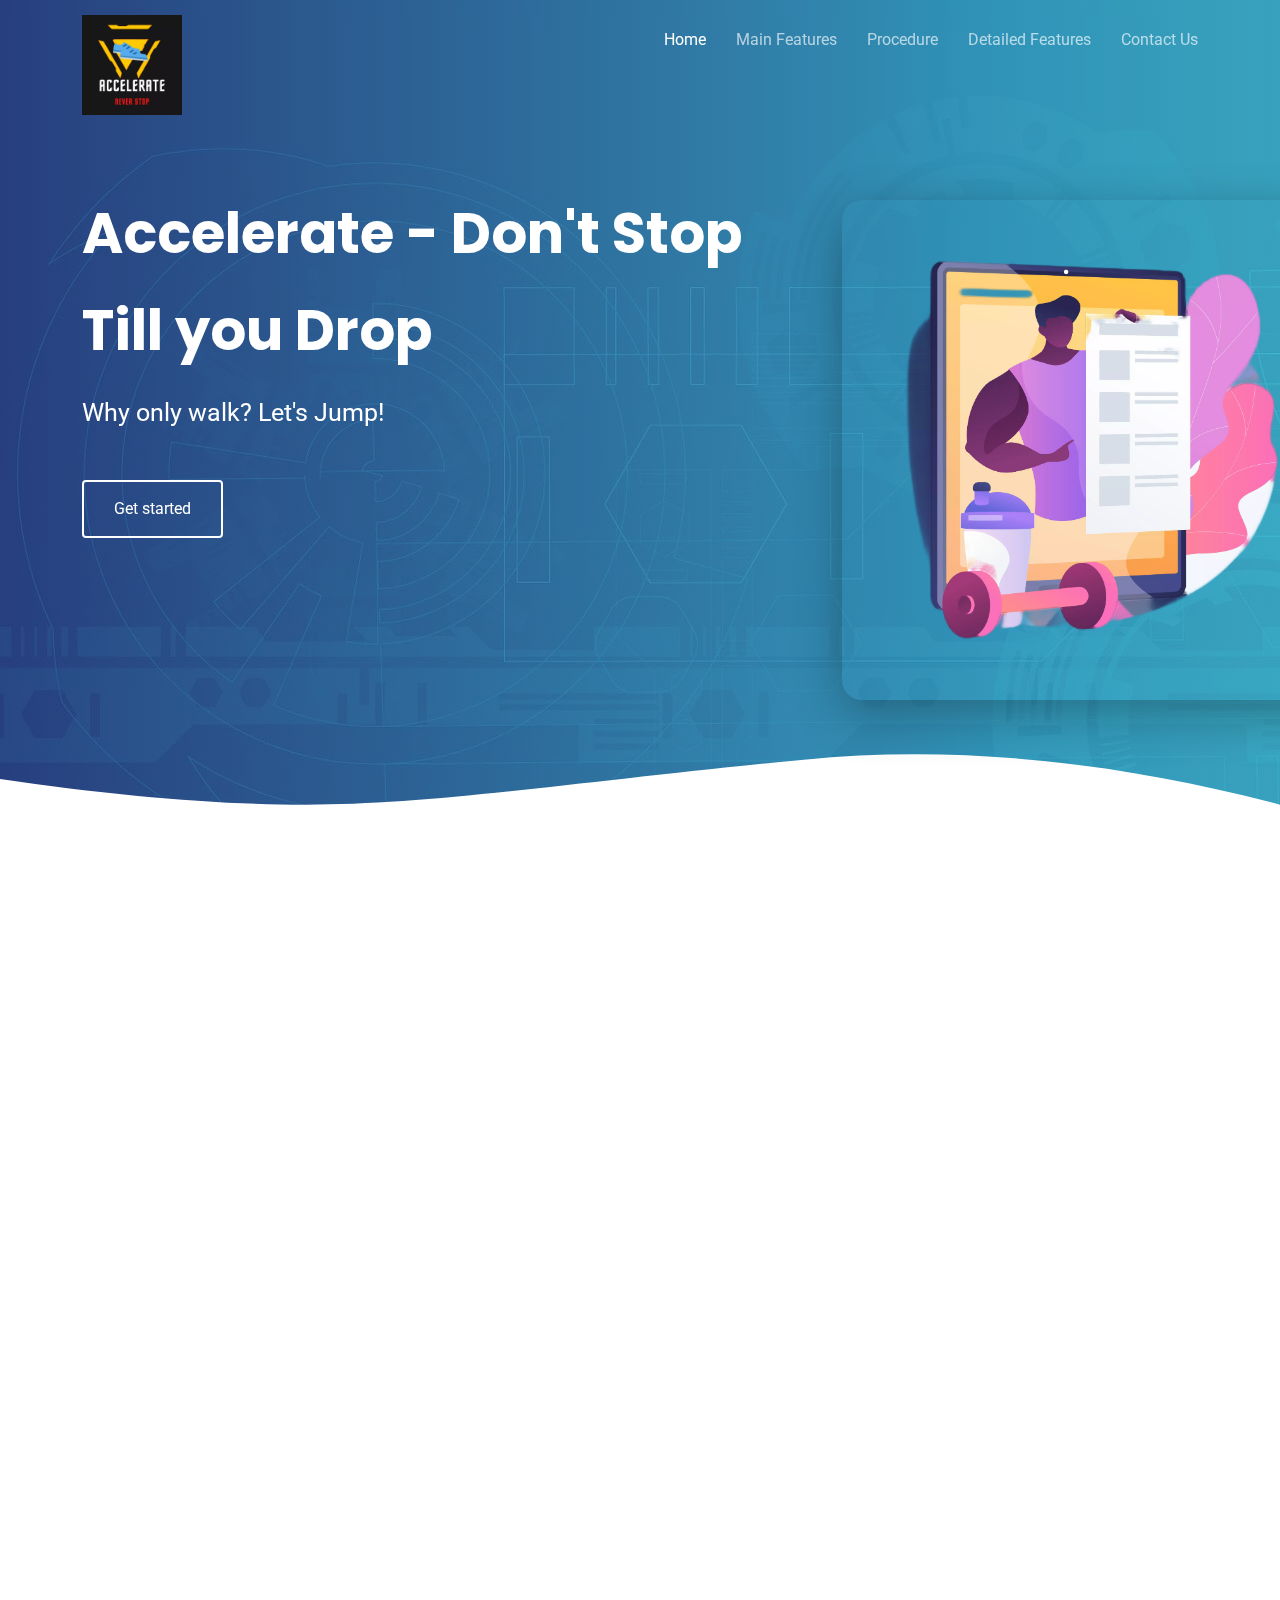
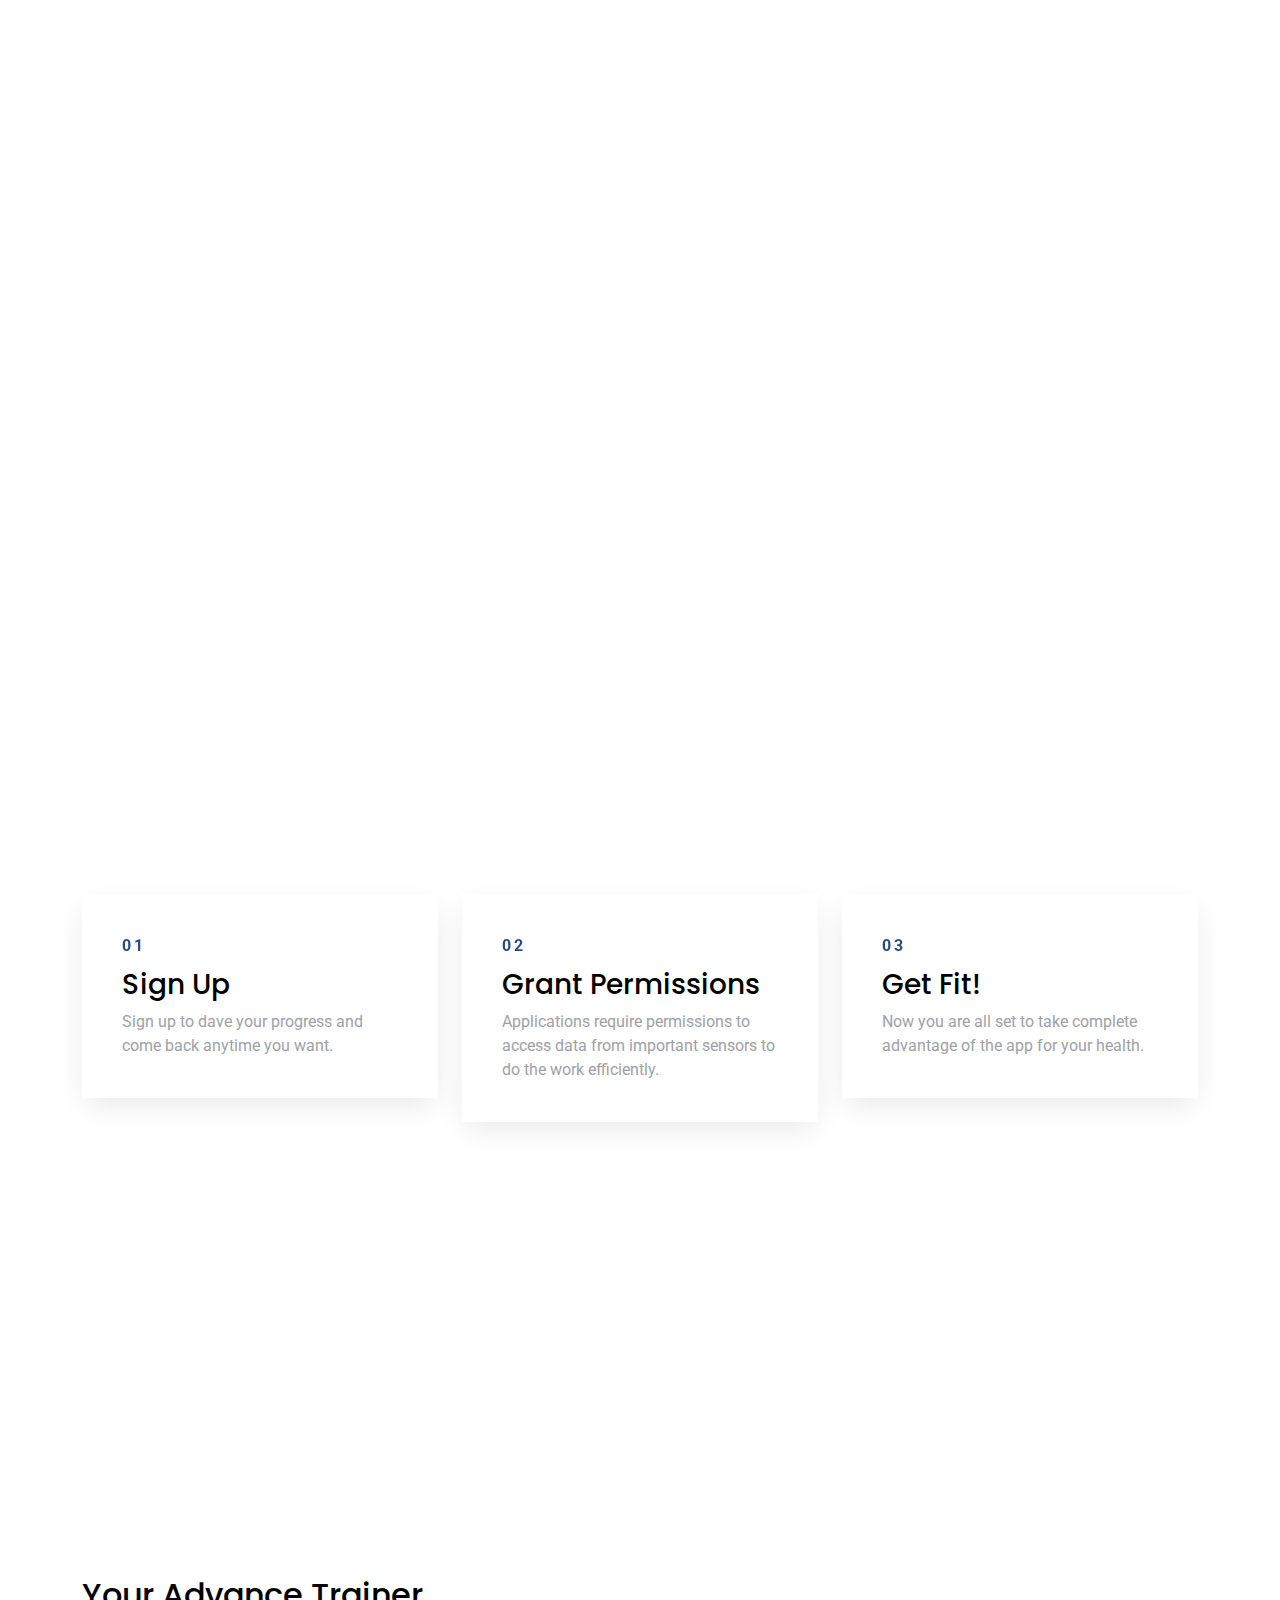
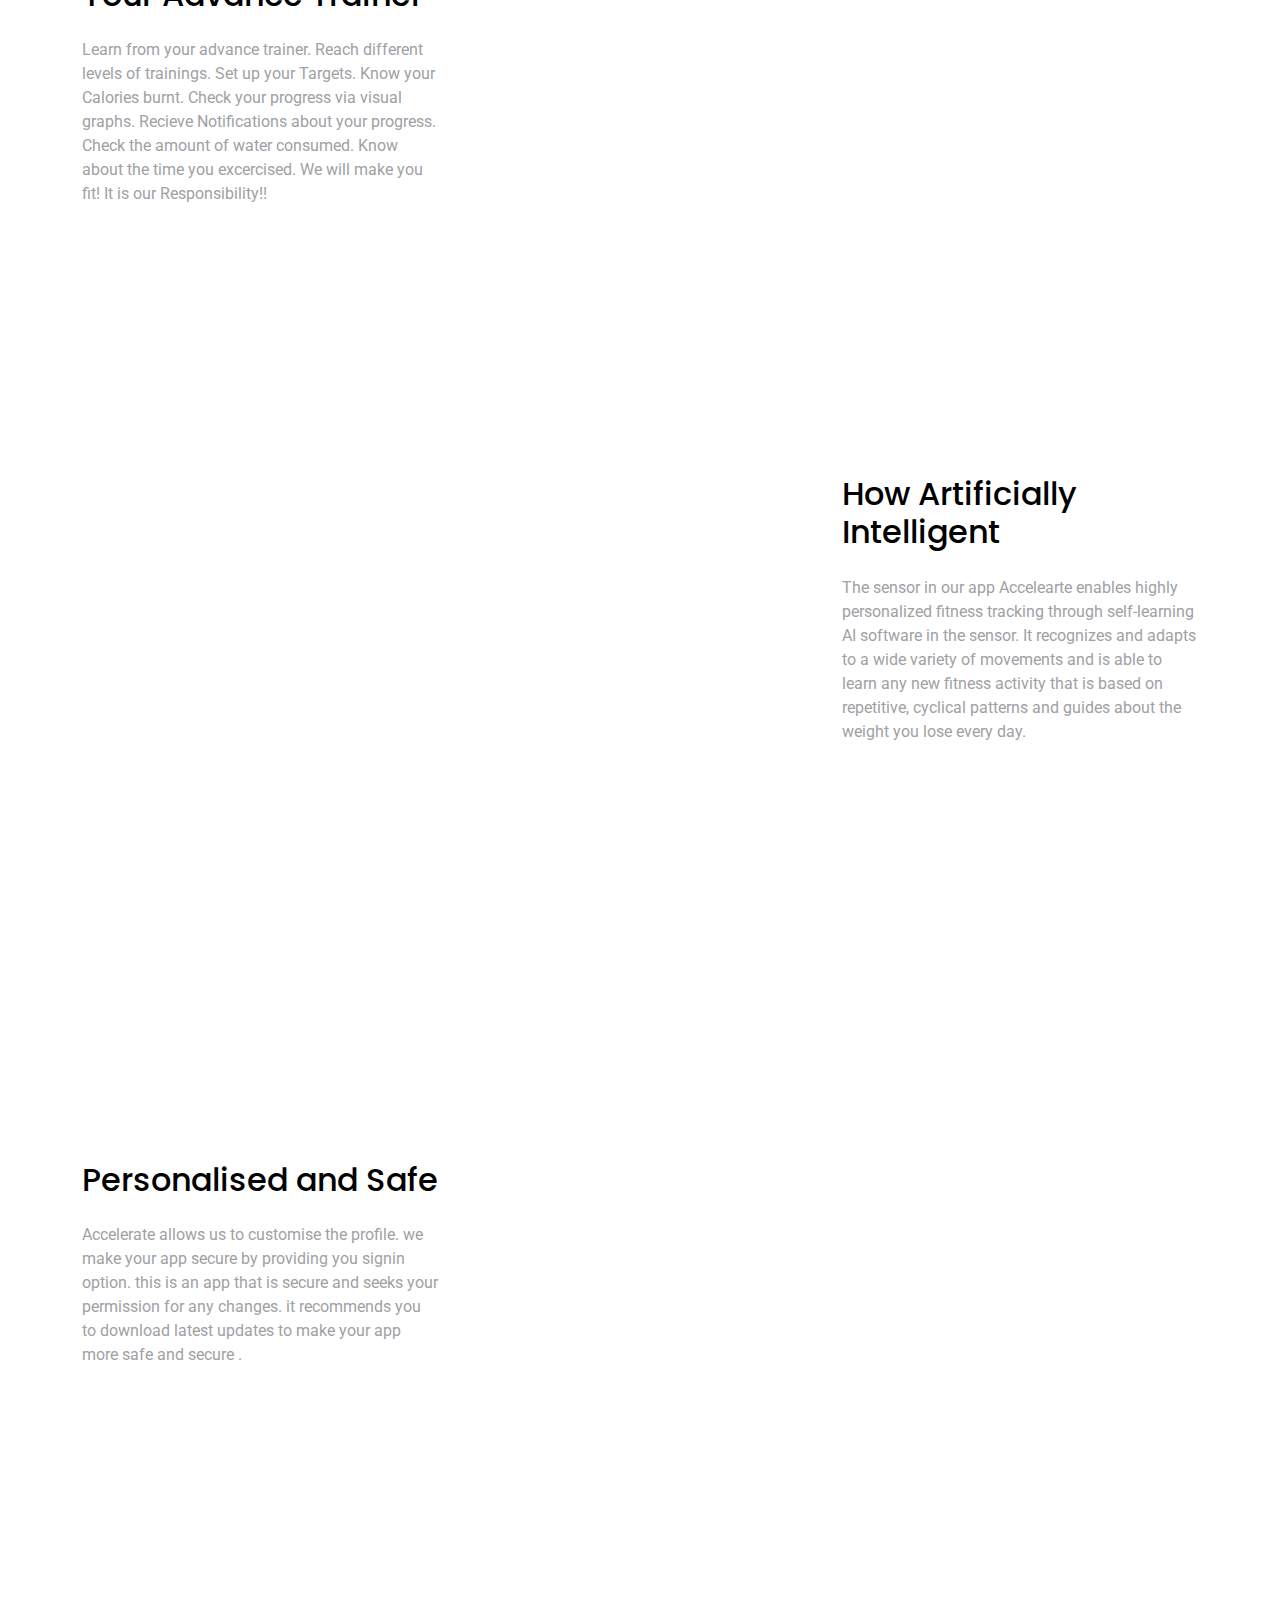
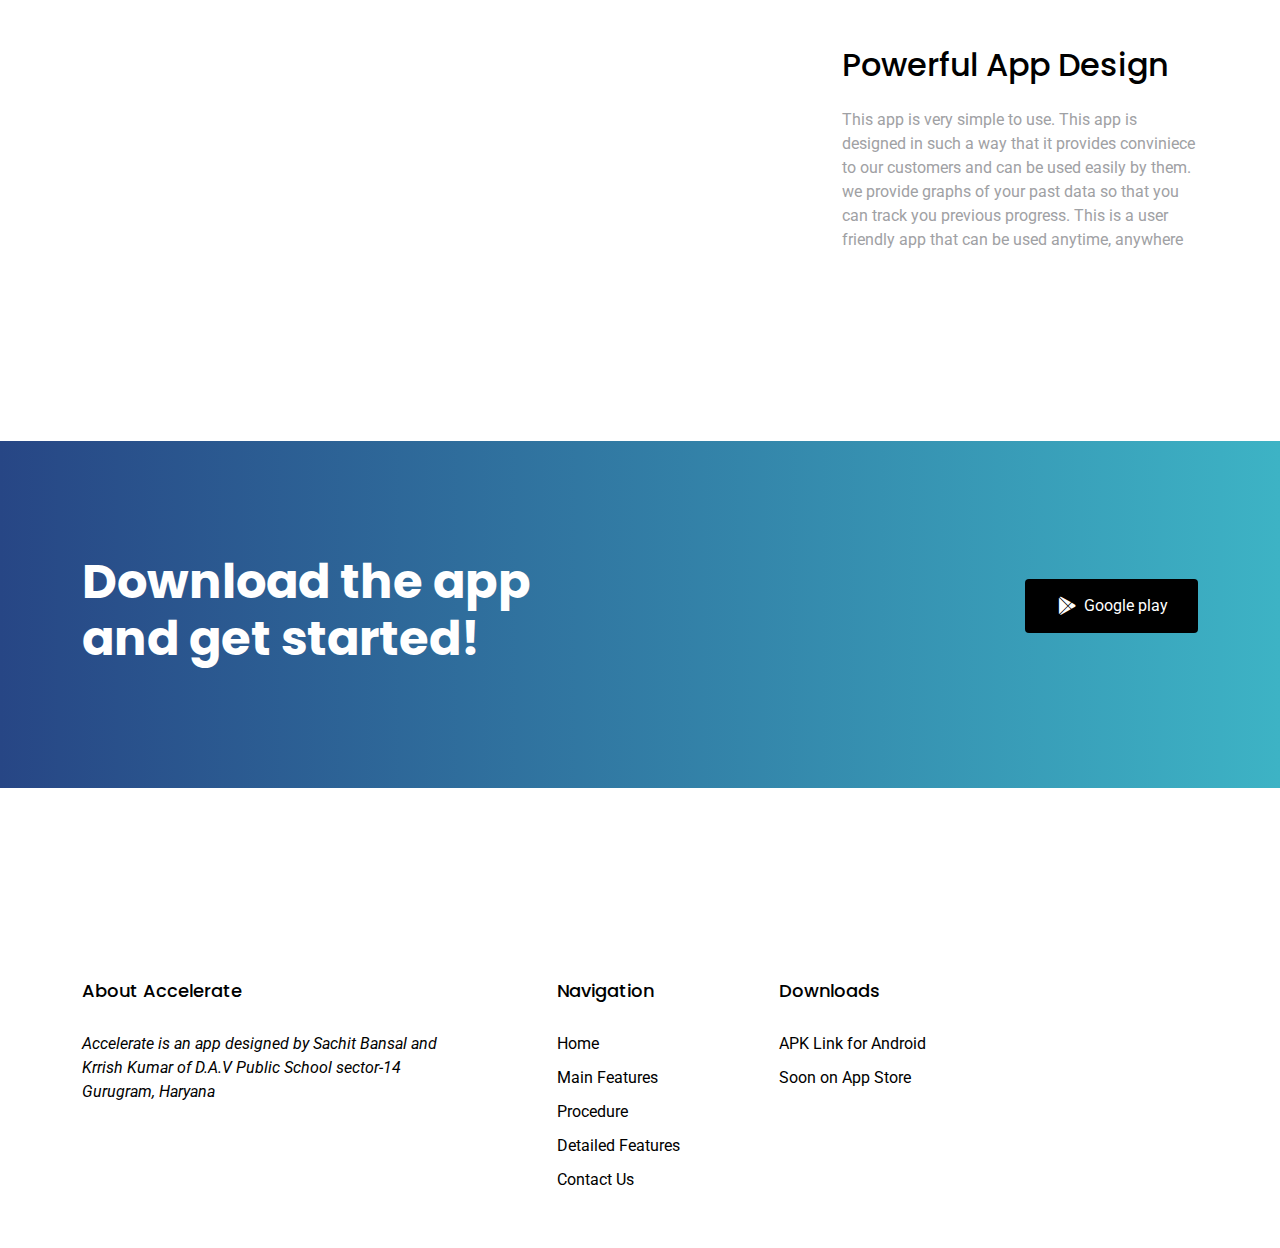
<file: index.html>
<!DOCTYPE html>
<html lang="en">

<head>  
  <meta charset="utf-8">
  <meta content="width=device-width, initial-scale=1.0" name="viewport">

  <title>Accelerate - Why only walk? Lets Jump!</title>
  <meta content="" name="description">
  <meta content="" name="keywords">
  

  <!-- Favicons -->
  <link href="assets/img/ACCELERATE.webp" rel="icon">
  <link href="assets/img/apple-touch-icon.webp" rel="apple-touch-icon">

  <!-- Google Fonts -->
  <link href="https://fonts.googleapis.com/css?family=Roboto:300,300i,400,400i,500,500i,600,600i,700,700i|Poppins:300,300i,400,400i,500,500i,600,600i,700,700i" rel="stylesheet">

  <!-- Vendor CSS Files -->
  <link href="assets/vendor/aos/aos.css" rel="stylesheet">
  <link href="assets/vendor/bootstrap/css/bootstrap.min.css" rel="stylesheet">
  <link href="assets/vendor/bootstrap-icons/bootstrap-icons.css" rel="stylesheet">
  <link href="assets/vendor/boxicons/css/boxicons.min.css" rel="stylesheet">
  <link href="assets/vendor/swiper/swiper-bundle.min.css" rel="stylesheet">

  <!-- Template Main CSS File -->
  <link href="assets/css/style.css" rel="stylesheet">

</head>

<body>

  <!-- ======= Header ======= -->
  <header id="header" class="fixed-top d-flex align-items-center">
    <div class="container d-flex justify-content-between align-items-center">
     
      <div class="logo">
        <!-- <h1><a href="index.html">Accelerate</a></h1> -->
        <!-- Uncomment below if you prefer to use an image logo -->
        <a href="index.html"><img src="assets/img/ACCELERATE.webp" alt="" class="img-fluid"></a>
      </div>

      <nav id="navbar" class="navbar">
        <ul>
          <li><a class="active" href="index.html">Home</a></li>
          <li><a href="index.html#main">Main Features</a></li>
          <li><a href="index.html#steps">Procedure</a></li>
          <li><a href="index.html#features">Detailed Features</a></li>
          <li><a href="contact.html">Contact Us</a></li>
        </ul>
        <i class="bi bi-list mobile-nav-toggle"></i>
      </nav><!-- .navbar -->

    </div>
  </header><!-- End Header -->

  <!-- ======= Hero Section ======= -->
  <section class="hero-section" id="hero">

    <div class="wave">

      <svg width="100%" height="355px" viewBox="0 0 1920 355" version="1.1" xmlns="http://www.w3.org/2000/svg" xmlns:xlink="http://www.w3.org/1999/xlink">
        <g id="Page-1" stroke="none" stroke-width="1" fill="none" fill-rule="evenodd">
          <g id="Apple-TV" transform="translate(0.000000, -402.000000)" fill="#FFFFFF">
            <path d="M0,439.134243 C175.04074,464.89273 327.944386,477.771974 458.710937,477.771974 C654.860765,477.771974 870.645295,442.632362 1205.9828,410.192501 C1429.54114,388.565926 1667.54687,411.092417 1920,477.771974 L1920,757 L1017.15166,757 L0,757 L0,439.134243 Z" id="Path"></path>
          </g>
        </g>
      </svg>

    </div>

    <div class="container">
      <div class="row align-items-center">
        <div class="col-12 hero-text-image">
          <div class="row">
            <div class="col-lg-8 text-center text-lg-start">
              <h1 data-aos="fade-right">Accelerate - Don't Stop </h1>
              <h1 data-aos="fade-right">Till you Drop</h1>
              <p class="mb-5" data-aos="fade-right" data-aos-delay="100">Why only walk? Let's Jump! </p>
              <p data-aos="fade-right" data-aos-delay="200" data-aos-offset="-500"><a href="#main" class="btn btn-outline-white">Get started</a></p>
            </div>
            <div class="col-lg-4 iphone-wrap">
              <img src="assets/img/phone_1.webp" alt="Image" class="phone-2" data-aos="fade-right" >
            </div>
          </div>
        </div>
      </div>
    </div>

  </section><!-- End Hero -->

  <main id="main">

    <!-- ======= Home Section ======= -->
    <section class="section">
      <div class="container">
        <div class="row justify-content-center text-center mb-5">
          <div class="col-md-5" data-aos="fade-up">
            <h1 class="section-heading"><b><u>Main Features</u></b></h1>
            <br>
            <img src="assets/img/features-3.webp" style="height: 400px;">
          </div>
        </div>

        <div class="row">
          <div class="col-md-4" data-aos="fade-up" data-aos-delay="">
            <div class="feature-1 text-center">
              <div class="wrap-icon icon-1">
                <i class="bi bi-stopwatch"></i>
              </div>
              <h3 class="mb-3">Step Counter</h3>
              <p>The Applicatoin precisely counts the number of steps you walk in a day</p>
            </div>
          </div>
          <div class="col-md-4" data-aos="fade-up" data-aos-delay="100">
            <div class="feature-1 text-center">
              <div class="wrap-icon icon-1">
                <i class="bi bi-brightness-high"></i>
              </div>
              <h3 class="mb-3"><strong>Jump Counter</strong></h3>
              <p>Don't want to go out for a walk ? Jumping will do it all. Even better </p>
            </div>
          </div>
          <div class="col-md-4" data-aos="fade-up" data-aos-delay="200">
            <div class="feature-1 text-center">
              <div class="wrap-icon icon-1">
                <i class="bi bi-bar-chart"></i>
              </div>
              <h3 class="mb-3">Progress Graph</h3>
              <p>Stay updated with the history of your step and jump count to keep a check on it  .</p>
            </div>
          </div>
        </div>

      </div>
    </section>

    <section class="section" id="steps">

      <div class="container">
        <div class="row justify-content-center text-center mb-5" data-aos="fade">
          <div class="col-md-6 mb-5">
            <img src="assets/img/undraw_svg_1.svg" alt="Image" class="img-fluid">
          </div>
        </div>

        <div class="row">
          <div class="col-md-4">
            <div class="step">
              <span class="number">01</span>
              <h3>Sign Up</h3>
              <p>Sign up to dave your progress and come back anytime you want.</p>
            </div>
          </div>
          <div class="col-md-4">
            <div class="step">
              <span class="number">02</span>
              <h3>Grant Permissions</h3>
              <p>Applications require permissions to access data from important sensors to do the work efficiently.</p>
            </div>
          </div>
          <div class="col-md-4">
            <div class="step">
              <span class="number">03</span>
              <h3>Get Fit!</h3>
              <p>Now you are all set to take complete advantage of the app for your health.</p>
            </div>
          </div>
        </div>
      </div>

    </section>

    <section class="section" id="features">

      <div class="row justify-content-center text-center">
        <div class="col-md-5" data-aos="fade-up">
          <h2 class="section-heading">Detailed Features</h2>
        </div>
      </div>

      <section class="section pb-0">
        <div class="container">
          <div class="row align-items-center">
            <div class="col-md-4 me-auto">
              <h2 class="mb-4">Your Advance Trainer</h2>
              <p class="mb-4">Learn from your advance trainer. Reach different levels of trainings. Set up your Targets. Know your Calories burnt. Check your progress via visual graphs. Recieve Notifications about your progress. Check the amount of water consumed. Know about the time you excercised. We will make you fit! It is our Responsibility!!</p>
  
            </div>
            <div class="col-md-6" data-aos="fade-left">
              <img src="assets/img/values-3.webp" alt="Image" class="img-fluid">
            </div>
          </div>
        </div>
      </section>
  
      <section class="section">
        <div class="container">
          <div class="row align-items-center">
            <div class="col-md-4 ms-auto order-2">
              <h2 class="mb-4">How Artificially Intelligent</h2>
              <p class="mb-4">The sensor in our app Accelearte enables highly personalized fitness tracking through self-learning AI software in the sensor. It recognizes and adapts to a wide variety of movements and is able to learn any new fitness activity that is based on repetitive, cyclical patterns and guides about the weight you lose every day.</p>
            
            </div>
            <div class="col-md-6" data-aos="fade-right">
              <img src="assets/img/hero-img1.webp" alt="Image" class="img-fluid">
            </div>
          </div>
        </div>
      </section>
  
      <section class="section pb-0">
        <div class="container">
          <div class="row align-items-center">
            <div class="col-md-4 me-auto">
              <h2 class="mb-4">Personalised and Safe</h2>
              <p class="mb-4">Accelerate allows us to customise the profile. we make your app secure by providing you signin option. this is an app that is secure and seeks your permission for any changes. it recommends you to download latest updates to make your app more safe and secure .</p>
              
            </div>
            <div class="col-md-6" data-aos="fade-left">
              <img src="assets/img/why-us.webp" alt="Image" class="img-fluid">
            </div>
          </div>
        </div>
      </section>
  
      <section class="section">
        <div class="container">
          <div class="row align-items-center">
            <div class="col-md-4 ms-auto order-2">
              <h2 class="mb-4">Powerful App Design </h2>
              <p class="mb-4">This app is very simple to use. This app is designed in such a way that it provides conviniece to our customers and can be used easily by them. we provide graphs of your past data so that you can track you previous progress. This is a user friendly app that can be used anytime, anywhere</p>
              
            </div>
            <div class="col-md-6" data-aos="fade-right">
              <img src="assets/img/skills.webp" alt="Image" class="img-fluid">
            </div>
          </div>
        </div>
      </section>
    <!-- ======= CTA Section ======= -->
    <section class="section cta-section">
      <div class="container">
        <div class="row align-items-center">
          <div class="col-md-6 me-auto text-center text-md-start mb-5 mb-md-0">
            <h2>Download the app and get started!</h2>
          </div>
          <div class="col-md-5 text-center text-md-end">
            <p><a href="https://drive.google.com/file/d/1nTRCCOJg_Nr40849IO-y3MixCW_LKutU/view?usp=drivesdk" class="btn d-inline-flex align-items-center"><i class="bx bxl-play-store"></i><span>Google play</span></a></p>
          </div>
        </div>
      </div>
    </section><!-- End CTA Section -->

    

  </main><!-- End #main -->

  <!-- ======= Footer ======= -->
  <footer class="footer" role="contentinfo">
    <div class="container">
      <div class="row">
        <div class="col-md-4 mb-4 mb-md-0">
          <h3>About Accelerate</h3>
          <p style="color: black;"><i>Accelerate is an app designed by Sachit Bansal and Krrish Kumar of D.A.V Public School sector-14 Gurugram, Haryana</i></p>
          <p class="social">
          </p>
        </div>
        <div class="col-md-7 ms-auto">
          <div class="row site-section pt-0">
            <div class="col-md-4 mb-4 mb-md-0">
              <h3>Navigation</h3>
              <ul class="list-unstyled">
                <li><a class="active " href="index.html">Home</a></li>
                <li><a href="index.html#main">Main Features</a></li>
                <li><a href="index.html#steps">Procedure</a></li>
                <li><a href="index.html#features">Detailed Features</a></li>
                <li><a href="contact.html">Contact Us</a></li>
              </ul>
            </div>
            <div class="col-md-4 mb-4 mb-md-0">
              <h3>Downloads</h3>
              <ul class="list-unstyled">
                <li><a href="#">APK Link for Android</a></li>
                <li style="color: black;">Soon on App Store</li>
              </ul>
            </div>
          </div>
        </div>
      </div>
    </div>
  </footer>

  <a href="#" class="back-to-top d-flex align-items-center justify-content-center"><i class="bi bi-arrow-up-short"></i></a>

  <!-- Vendor JS Files -->
  <script src="assets/vendor/aos/aos.js"></script>
  <script src="assets/vendor/bootstrap/js/bootstrap.bundle.min.js"></script>
  <script src="assets/vendor/php-email-form/validate.js"></script>
  <script src="assets/vendor/swiper/swiper-bundle.min.js"></script>

  <!-- Template Main JS File -->
  <script src="assets/js/main.js"></script>

</body>

</html>
</file>
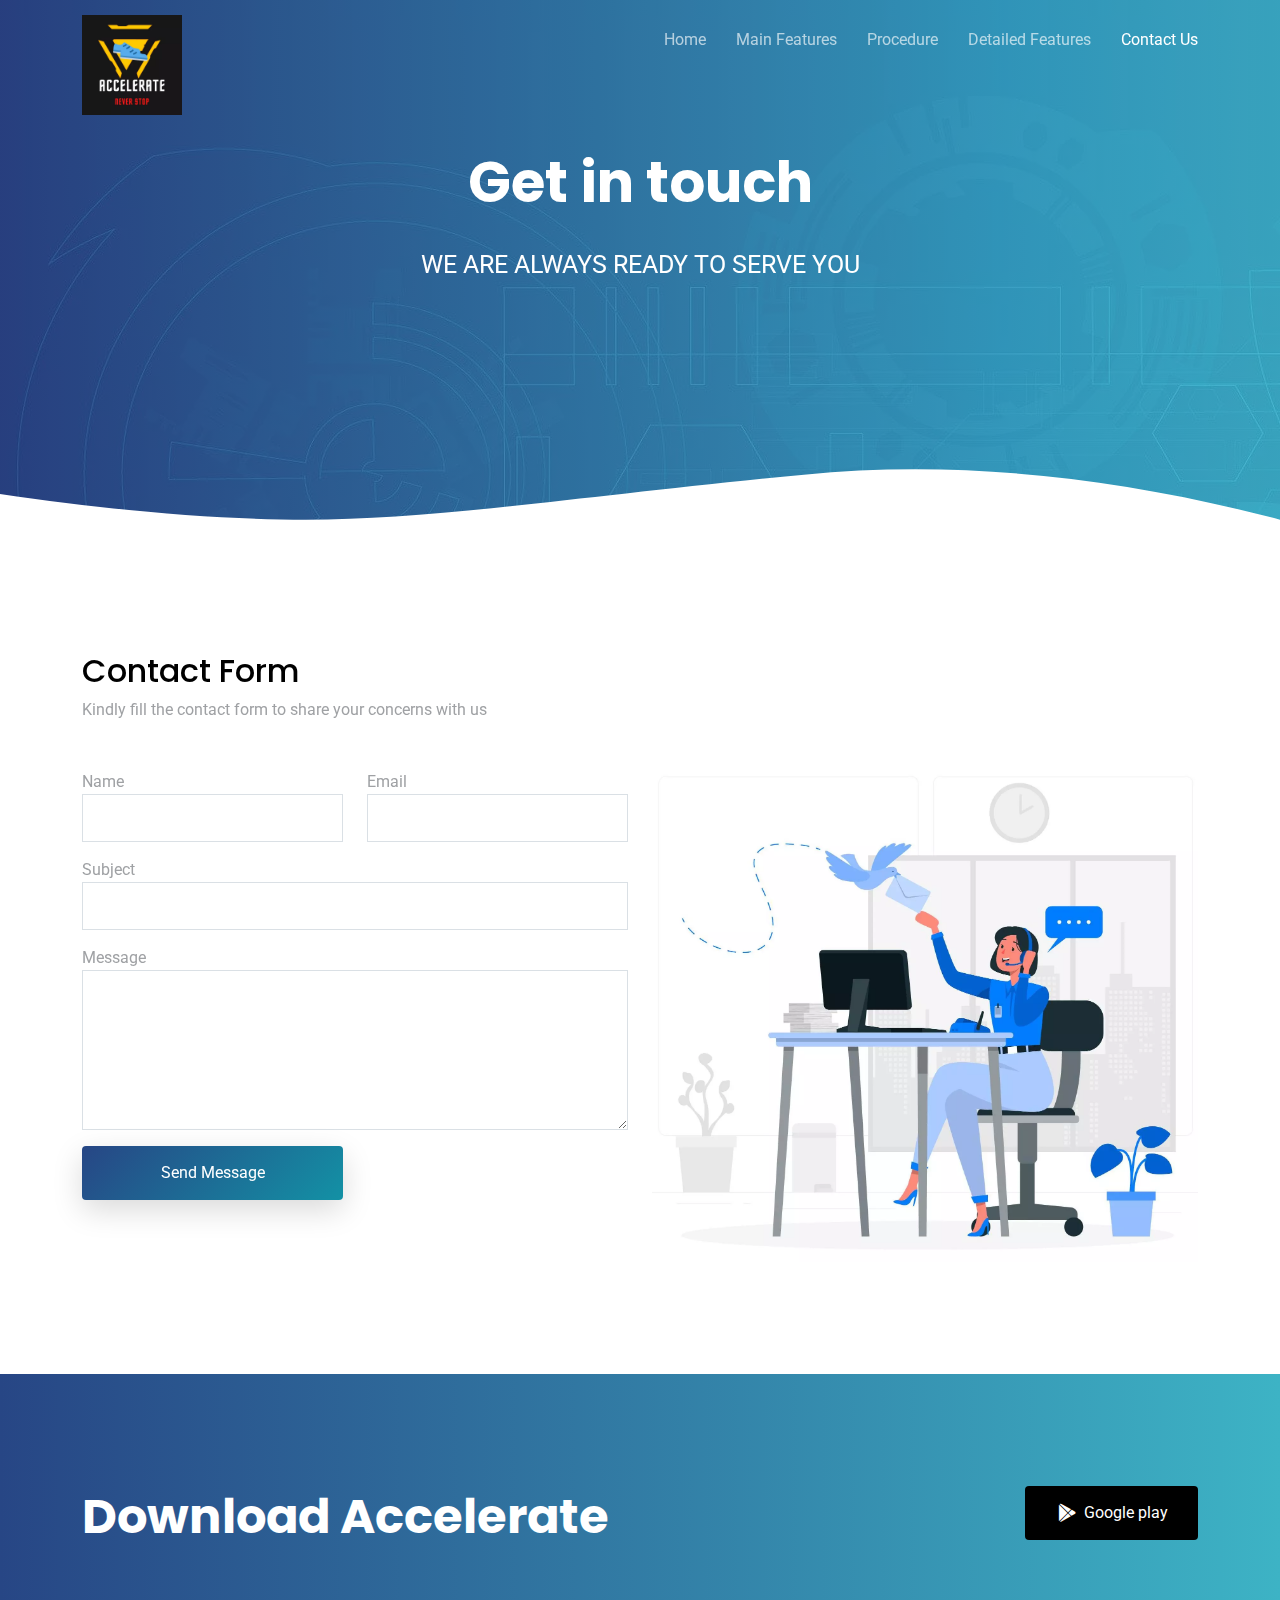
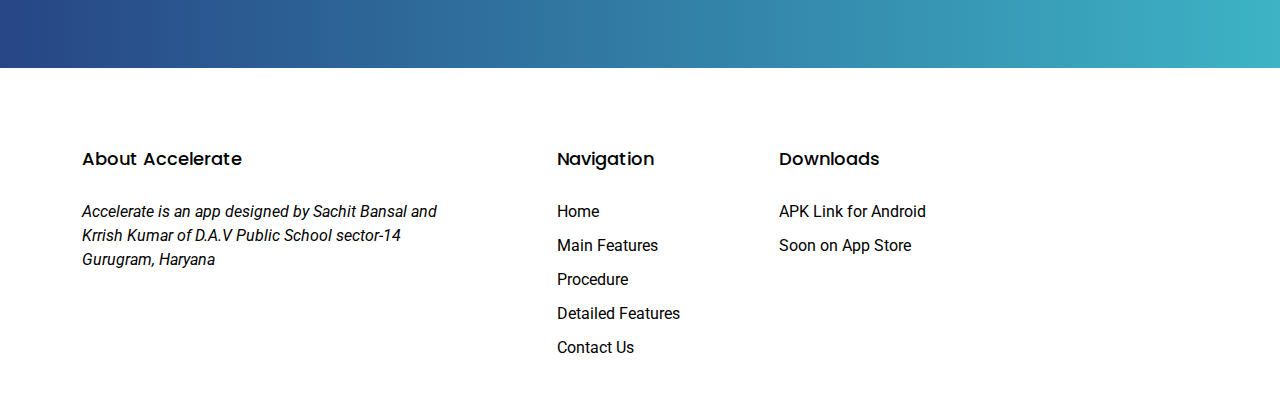
<file: contact.html>
<!DOCTYPE html>
<html lang="en">

<head>
  <meta charset="utf-8">
  <meta content="width=device-width, initial-scale=1.0" name="viewport">

  <title>Accelerate-Contact Us</title>
  <meta content="" name="description">
  <meta content="" name="keywords">

  <!-- Favicons -->
  <link href="assets/img/ACCELERATE.webp" rel="icon">
  <link href="assets/img/ACCELERATE.webp" rel="apple-touch-icon">

  <!-- Google Fonts -->
  <link href="https://fonts.googleapis.com/css?family=Roboto:300,300i,400,400i,500,500i,600,600i,700,700i|Poppins:300,300i,400,400i,500,500i,600,600i,700,700i" rel="stylesheet">

  <!-- Vendor CSS Files -->
  <link href="assets/vendor/aos/aos.css" rel="stylesheet">
  <link href="assets/vendor/bootstrap/css/bootstrap.min.css" rel="stylesheet">
  <link href="assets/vendor/bootstrap-icons/bootstrap-icons.css" rel="stylesheet">
  <link href="assets/vendor/boxicons/css/boxicons.min.css" rel="stylesheet">
  <link href="assets/vendor/swiper/swiper-bundle.min.css" rel="stylesheet">

  
  <link href="assets/css/style.css" rel="stylesheet">

</head>

<body>
  <!-- ======= Header ======= -->
  <header id="header" class="fixed-top d-flex align-items-center">
    <div class="container d-flex justify-content-between align-items-center">
     
      <div class="logo">
        <!-- <h1><a href="index.html">Accelerate</a></h1> -->
        <!-- Uncomment below if you prefer to use an image logo -->
        <a href="index.html"><img src="assets/img/ACCELERATE.webp" alt="" class="img-fluid"></a>
      </div>

      <nav id="navbar" class="navbar">
        <ul>
          <li><a href="index.html">Home</a></li>
          <li><a href="index.html#main">Main Features</a></li>
          <li><a href="index.html#steps">Procedure</a></li>
          <li><a href="index.html#features">Detailed Features</a></li>
          <li><a class="active" href="contact.html">Contact Us</a></li>
        </ul>
        <i class="bi bi-list mobile-nav-toggle"></i>
      </nav><!-- .navbar -->

    </div>
  </header><!-- End Header -->

  <main id="main">

    <section class="hero-section inner-page">
      <div class="wave">

        <svg width="1920px" height="265px" viewBox="0 0 1920 265" version="1.1" xmlns="http://www.w3.org/2000/svg" xmlns:xlink="http://www.w3.org/1999/xlink">
          <g id="Page-1" stroke="none" stroke-width="1" fill="none" fill-rule="evenodd">
            <g id="Apple-TV" transform="translate(0.000000, -402.000000)" fill="#FFFFFF">
              <path d="M0,439.134243 C175.04074,464.89273 327.944386,477.771974 458.710937,477.771974 C654.860765,477.771974 870.645295,442.632362 1205.9828,410.192501 C1429.54114,388.565926 1667.54687,411.092417 1920,477.771974 L1920,667 L1017.15166,667 L0,667 L0,439.134243 Z" id="Path"></path>
            </g>
          </g>
        </svg>

      </div>

      <div class="container">
        <div class="row align-items-center">
          <div class="col-12">
            <div class="row justify-content-center">
              <div class="col-md-7 text-center hero-text">
                <h1 data-aos="fade-up" data-aos-delay="">Get in touch</h1>
                <p class="mb-5" data-aos="fade-up" data-aos-delay="100">WE ARE ALWAYS READY TO SERVE YOU</p>
              </div>
            </div>
          </div>
        </div>
      </div>

    </section>

    <section class="section">
      <div class="container">
        <div class="row mb-5 align-items-end">
          <div class="col-md-6" data-aos="fade-up">

            <h2>Contact Form</h2>
            <p class="mb-0">Kindly fill the contact form to share your concerns with us</p>
          </div>

        </div>

        <div class="row">
          <div class="col-md-6 ms-auto order-2" data-aos="fade-up">
            <img src="assets/img/contact.webp" alt="" style="max-width: 100%;">
          </div>

          <div class="col-md-6 mb-5 mb-md-0" data-aos="fade-up">
            <form action="forms/contact.php" method="post" role="form" class="php-email-form">

              <div class="row">
                <div class="col-md-6 form-group">
                  <label for="name">Name</label>
                  <input type="text" name="name" class="form-control" id="name" required>
                </div>
                <div class="col-md-6 form-group mt-3 mt-md-0">
                  <label for="name">Email</label>
                  <input type="email" class="form-control" name="email" id="email" required>
                </div>
                <div class="col-md-12 form-group mt-3">
                  <label for="name">Subject</label>
                  <input type="text" class="form-control" name="subject" id="subject" required>
                </div>
                <div class="col-md-12 form-group mt-3">
                  <label for="name">Message</label>
                  <textarea class="form-control" name="message" required></textarea>
                </div>

                <div class="col-md-12 mb-3">
                  <div class="loading">Loading</div>
                  <div class="error-message"></div>
                  <div class="sent-message">Your message has been sent. Thank you!</div>
                </div>

                <div class="col-md-6 form-group">
                  <input type="submit" class="btn btn-primary d-block w-100" value="Send Message">
                </div>
              </div>

            </form>
          </div>

        </div>
      </div>
    </section>

    <!-- ======= CTA Section ======= -->
    <section class="section cta-section">
      <div class="container">
        <div class="row align-items-center">
          <div class="col-md-6 me-auto text-center text-md-start mb-5 mb-md-0">
            <h2>Download Accelerate</h2>
          </div>
          <div class="col-md-5 text-center text-md-end">
            <p><a href="https://drive.google.com/file/d/1nTRCCOJg_Nr40849IO-y3MixCW_LKutU/view?usp=drivesdk" class="btn d-inline-flex align-items-center"><i class="bx bxl-play-store"></i><span>Google play</span></a></p>
          </div>
        </div>
      </div>
    </section><!-- End CTA Section -->

  </main><!-- End #main -->

  <!-- ======= Footer ======= -->
  <footer class="footer" role="contentinfo">
    <div class="container">
      <div class="row">
        <div class="col-md-4 mb-4 mb-md-0">
          <h3>About Accelerate</h3>
          <p style="color: black;"><i>Accelerate is an app designed by Sachit Bansal and Krrish Kumar of D.A.V Public School sector-14 Gurugram, Haryana</i></p>
          <p class="social">
          </p>
        </div>
        <div class="col-md-7 ms-auto">
          <div class="row site-section pt-0">
            <div class="col-md-4 mb-4 mb-md-0">
              <h3>Navigation</h3>
              <ul class="list-unstyled">
                <li><a class="active " href="index.html">Home</a></li>
                <li><a href="index.html#main">Main Features</a></li>
                <li><a href="index.html#steps">Procedure</a></li>
                <li><a href="index.html#features">Detailed Features</a></li>
                <li><a href="contact.html">Contact Us</a></li>
              </ul>
            </div>
            <div class="col-md-4 mb-4 mb-md-0">
              <h3>Downloads</h3>
              <ul class="list-unstyled">
                <li><a href="#">APK Link for Android</a></li>
                <li style="color: black;">Soon on App Store</li>
              </ul>
            </div>
          </div>
        </div>
      </div>
    </div>
  </footer>

  <a href="#" class="back-to-top d-flex align-items-center justify-content-center"><i class="bi bi-arrow-up-short"></i></a>

  <!-- Vendor JS Files -->
  <script src="assets/vendor/aos/aos.js"></script>
  <script src="assets/vendor/bootstrap/js/bootstrap.bundle.min.js"></script>
  <script src="assets/vendor/php-email-form/validate.js"></script>
  <script src="assets/vendor/swiper/swiper-bundle.min.js"></script>

  <!-- Template Main JS File -->
  <script src="assets/js/main.js"></script>

</body>

</html>
</file>
<file: assets/css/style.css>
/*--------------------------------------------------------------
# General
--------------------------------------------------------------*/
html {
  overflow-x: hidden;
}

body {
  font-family: "Roboto", sans-serif;
  color: #9fa1a4;
  line-height: 1.5;
}
.bb1{
  position: fixed ;
  /* background: url("images/bgbg.mp4"); */
  top: 0;
  /* right: 300; */
  /* margin-right:100px; */
  margin-top: 85px;
  top:180px;
  right: 240px;
  height: 100%;
  width: 500px;
  height: 270px;
  border-radius: 10px;
}

a {
  color: #777;
  text-decoration: none;
  transition: .3s all ease;
}

a:hover {
  color: #000;
}

h1, h2, h3, h4, h5, h6, .font-heading {
  font-family: "Poppins", sans-serif;
  color: #000;
}
.ourlogo{
  position:absolute;
  width: 50px;
  height: 100px;
  /* padding: 10px; */
  top: 1px;
  left: 190px;

}
.logoimg{
  width:250px;
  height:250px;
  position: absolute;
}
.container {
  z-index: 2;
  position: relative;
}

.text-black {
  color: #000 !important;
}

.text-primary {
  color: #2d71a1 !important;
}

.border-top {
  border-top: 1px solid #f2f2f2 !important;
}

.border-bottom {
  border-bottom: 1px solid #f2f2f2 !important;
}

figure figcaption {
  margin-top: .5rem;
  font-style: italic;
  font-size: .8rem;
}

section {
  overflow: hidden;
}

.section {
  padding: 7rem 0;
}

.section-heading {
  font-size: 3rem;
  font-weight: 700;
  background: linear-gradient(-45deg, #3db3c5, #274685);
  -webkit-background-clip: text;
  -webkit-text-fill-color: transparent;
}

/*--------------------------------------------------------------
# Back to top button
--------------------------------------------------------------*/
.back-to-top {
  position: fixed;
  visibility: hidden;
  opacity: 0;
  right: 15px;
  bottom: 15px;
  z-index: 996;
  background: #2d71a1;
  width: 40px;
  height: 40px;
  border-radius: 50px;
  transition: all 0.4s;
}

.back-to-top i {
  font-size: 28px;
  color: #fff;
  line-height: 0;
}

.back-to-top:hover {
  background: #3687c1;
  color: #fff;
}

.back-to-top.active {
  visibility: visible;
  opacity: 1;
}

/* Default btn sre-tyling */
.btn {
  border: none;
  padding: 15px 30px !important;
}

.btn.btn-outline-white {
  border: 2px solid #fff;
  background: none;
  color: #fff;
}

.btn.btn-outline-white:hover {
  background: #fff;
  color: #2d71a1;
}

.btn.btn-primary {
  background: #2d71a1;
  background: linear-gradient(-45deg, #1391a5, #274685);
  color: #fff;
  box-shadow: 0 10px 30px 0 rgba(0, 0, 0, 0.15);
}

/* Feature 1 */
.feature-1 .wrap-icon {
  margin: 0 auto;
  height: 100px;
  width: 100px;
  border-radius: 50%;
  position: relative;
  margin-bottom: 30px;
  box-shadow: 0 15px 30px 0 rgba(0, 0, 0, 0.2);
  display: inline-flex;
  align-items: center;
  justify-content: center;
}

.feature-1 .wrap-icon.icon-1 {
  background: linear-gradient(-45deg, #3b87bd, #2d71a2);
}

.feature-1 .wrap-icon i {
  font-size: 40px;
  line-height: 0;
  color: #fff;
}

.feature-1 h3 {
  font-size: 20px;
}

.feature-1 p {
  color: #b1b1b1;
}

/* Step */
.step {
  box-shadow: 0 10px 30px -5px rgba(0, 0, 0, 0.1);
  background: #fff;
  padding: 40px;
}

.step .number {
  background: linear-gradient(-45deg, #1391a5, #274685);
  -webkit-background-clip: text;
  -webkit-text-fill-color: transparent;
  font-weight: 700;
  letter-spacing: .2rem;
  margin-bottom: 10px;
  display: block;
}

.step p:last-child {
  margin-bottom: 0px;
}

/* Review */
.review h3 {
  font-size: 20px;
}

.review p {
  line-height: 1.8;
  font-style: italic;
  color: #333333;
}

.review .stars span {
  color: #FF8803;
}

.review .stars .muted {
  color: #ccc;
}

.review .review-user img {
  width: 70px;
  margin: 0 auto;
}

/* Testimonial Carousel */
.testimonials-slider .swiper-pagination {
  margin-top: 20px;
  position: relative;
}

.testimonials-slider .swiper-pagination .swiper-pagination-bullet {
  width: 12px;
  height: 12px;
  background-color: #fff;
  opacity: 1;
  border: 1px solid #2d71a1;
}

.testimonials-slider .swiper-pagination .swiper-pagination-bullet-active {
  background-color: #2d71a1;
}

/* Pricing */
.pricing {
  padding: 50px;
  background: linear-gradient(-45deg, #1391a5, #274685);
  color: #fff;
  padding-bottom: 12rem !important;
  position: relative;
  border-radius: 4px;
  color: #000000;
  background: #fff;
  box-shadow: 0 10px 30px 0 rgba(0, 0, 0, 0.2);
}

.pricing h3 {
  color: #2d71a1;
}

.pricing .price-cta {
  text-decoration: none;
  position: absolute;
  bottom: 50px;
  width: 100%;
  text-align: center;
  left: 0;
}

.pricing .price-cta .price {
  display: block;
  margin-bottom: 20px;
  font-size: 2rem;
  font-weight: 300;
}

.pricing .popularity {
  text-transform: uppercase;
  font-size: 12px;
  letter-spacing: .2rem;
  display: block;
  margin-bottom: 20px;
}

.pricing ul {
  margin-bottom: 50px;
}

.pricing ul li {
  margin-bottom: 10px;
}

.pricing .btn-white {
  background: #fff;
  border: 2px solid #f1f1f1;
  border-radius: 4px;
  box-shadow: 0 5px 20px 0 rgba(0, 0, 0, 0.1);
}

.pricing .btn-white:hover {
  color: #2d71a1;
}

.pricing.popular {
  background: #fff;
  box-shadow: 0 10px 30px 0 rgba(0, 0, 0, 0.2);
  color: #000000;
  background: linear-gradient(-45deg, #1391a5, #274685);
  color: #fff;
  box-shadow: none;
}

.pricing.popular .popularity {
  color: #b3b3b3;
}

.pricing.popular h3 {
  color: #fff;
  background: none;
}

.pricing.popular .btn-white {
  border: 2px solid #2d71a1;
}

/* CTA Section */
.cta-section {
  background: linear-gradient(to right, #274685 0%, #3db3c5 100%);
  color: #fff;
}

.cta-section h2 {
  color: #fff;
  font-size: 3rem;
  font-weight: 700;
}

@media screen and (max-width: 768px) {
  .cta-section h2 {
    font-size: 2rem;
  }
}

.cta-section .btn {
  background: #000000;
  color: #fff;
}

.cta-section .btn i {
  margin-right: 5px;
  font-size: 24px;
  line-height: 0;
}

/* Contact Form */
.form-control {
  height: 48px;
  border-radius: 0;
  border: 1px solid #dae0e5;
}

.form-control:active, .form-control:focus {
  outline: none;
  box-shadow: none;
  border: 1px solid #2d71a1;
}

.php-email-form .validate {
  display: none;
  color: lightgreen;
  margin: 0 0 15px 0;
  font-weight: 400;
  font-size: 13px;
}

.php-email-form .error-message {
  display: none;
  color: #fff;
  background: lightgreen;
  text-align: left;
  padding: 15px;
  font-weight: 600;
}

.php-email-form .error-message br + br {
  margin-top: 25px;
}

.php-email-form .sent-message {
  display: none;
  color: #fff;
  background: #18d26e;
  text-align: center;
  padding: 15px;
  font-weight: 600;
}

.php-email-form .loading {
  display: none;
  background: #fff;
  text-align: center;
  padding: 15px;
}

.php-email-form .loading:before {
  content: "";
  display: inline-block;
  border-radius: 50%;
  width: 24px;
  height: 24px;
  margin: 0 10px -6px 0;
  border: 3px solid #18d26e;
  border-top-color: #eee;
  -webkit-animation: animate-loading 1s linear infinite;
  animation: animate-loading 1s linear infinite;
}

.php-email-form textarea {
  min-height: 160px;
}

@-webkit-keyframes animate-loading {
  0% {
    transform: rotate(0deg);
  }
  100% {
    transform: rotate(360deg);
  }
}

@keyframes animate-loading {
  0% {
    transform: rotate(0deg);
  }
  100% {
    transform: rotate(360deg);
  }
}

/* Blog */
.post-entry {
  margin-bottom: 60px;
}

.post-entry .post-text .post-meta {
  text-decoration: none;
  color: #ccc;
  font-size: 13px;
  display: block;
  margin-bottom: 10px;
}

.post-entry .post-text h3 {
  font-size: 20px;
  color: #000000;
}

.post-entry .post-text h3 a {
  text-decoration: none;
  color: #000000;
}

.post-entry .post-text h3 a:hover {
  text-decoration: none;
  color: #2d71a1;
}

.post-entry .post-text .readmore {
  color: #2d71a1;
}

.sidebar-box {
  margin-bottom: 30px;
  padding: 25px;
  font-size: 15px;
  width: 100%;
  float: left;
  background: #fff;
}

.sidebar-box *:last-child {
  margin-bottom: 0;
}

.sidebar-box h3 {
  font-size: 18px;
  margin-bottom: 15px;
}

.categories li, .sidelink li {
  position: relative;
  margin-bottom: 10px;
  padding-bottom: 10px;
  border-bottom: 1px dotted gray("300");
  list-style: none;
}

.categories li:last-child, .sidelink li:last-child {
  margin-bottom: 0;
  border-bottom: none;
  padding-bottom: 0;
}

.categories li a, .sidelink li a {
  text-decoration: none;
  display: block;
}

.categories li a span, .sidelink li a span {
  position: absolute;
  right: 0;
  top: 0;
  color: #ccc;
}

.categories li.active a, .sidelink li.active a {
  text-decoration: none;
  color: #000000;
  font-style: italic;
}

.comment-form-wrap {
  clear: both;
}

.comment-list {
  padding: 0;
  margin: 0;
}

.comment-list .children {
  padding: 50px 0 0 40px;
  margin: 0;
  float: left;
  width: 100%;
}

.comment-list li {
  padding: 0;
  margin: 0 0 30px 0;
  float: left;
  width: 100%;
  clear: both;
  list-style: none;
}

.comment-list li .vcard {
  width: 80px;
  float: left;
}

.comment-list li .vcard img {
  width: 50px;
  border-radius: 50%;
}

.comment-list li .comment-body {
  float: right;
  width: calc(100% - 80px);
}

.comment-list li .comment-body h3 {
  font-size: 20px;
}

.comment-list li .comment-body .meta {
  text-decoration: none;
  text-transform: uppercase;
  font-size: 13px;
  letter-spacing: .1em;
  color: #ccc;
}

.comment-list li .comment-body .reply {
  padding: 5px 10px;
  background: #e6e6e6;
  color: #000000;
  text-transform: uppercase;
  font-size: 14px;
}

.comment-list li .comment-body .reply:hover {
  color: #000000;
  background: #e3e3e3;
}

.search-form {
  background: #f7f7f7;
  padding: 10px;
}

.search-form .form-group {
  position: relative;
}

.search-form .form-group input {
  padding-right: 50px;
}

.search-form .icon {
  position: absolute;
  top: 50%;
  right: 20px;
  transform: translateY(-50%);
}

/*--------------------------------------------------------------
# Header
--------------------------------------------------------------*/
#header {
  height: 80px;
  transition: all 0.5s;
  z-index: 997;
  transition: all 0.5s;
}

#header.header-scrolled {
  background: rgba(39, 70, 133, 0.8);
  height: 60px;
}

#header .logo h1 {
  font-size: 28px;
  margin: 0;
  padding: 4px 0;
  line-height: 1;
  font-weight: 500;
}

#header .logo h1 a, #header .logo h1 a:hover {
  color: #fff;
  text-decoration: none;
}

#header .logo img {
  padding: 0;
  margin-top: 50px;
  max-height: 100px;
}

/*--------------------------------------------------------------
# Navigation Menu
--------------------------------------------------------------*/
/**
* Desktop Navigation 
*/
.navbar {
  padding: 0;
}

.navbar ul {
  margin: 0;
  padding: 0;
  display: flex;
  list-style: none;
  align-items: center;
}

.navbar li {
  position: relative;
}

.navbar a, .navbar a:focus {
  display: flex;
  align-items: center;
  justify-content: space-between;
  padding: 10px 0 10px 30px;
  font-size: 16px;
  font-weight: 400;
  color: rgba(255, 255, 255, 0.65);
  white-space: nowrap;
  transition: 0.3s;
}

.navbar a i, .navbar a:focus i {
  font-size: 12px;
  line-height: 0;
  margin-left: 5px;
}

.navbar a:hover, .navbar .active, .navbar .active:focus, .navbar li:hover > a {
  color: #fff;
}

.navbar .dropdown ul {
  display: block;
  position: absolute;
  left: 14px;
  top: calc(100% + 30px);
  margin: 0;
  padding: 10px 0;
  z-index: 99;
  opacity: 0;
  visibility: hidden;
  background: #fff;
  box-shadow: 0px 0px 30px rgba(127, 137, 161, 0.25);
  transition: 0.3s;
  border-radius: 4px;
}

.navbar .dropdown ul li {
  min-width: 200px;
}

.navbar .dropdown ul a {
  padding: 10px 20px;
  font-size: 15px;
  color: #101c36;
}

.navbar .dropdown ul a i {
  font-size: 12px;
}

.navbar .dropdown ul a:hover, .navbar .dropdown ul .active:hover, .navbar .dropdown ul li:hover > a {
  color: #2d71a1;
}

.navbar .dropdown:hover > ul {
  opacity: 1;
  top: 100%;
  visibility: visible;
}

.navbar .dropdown .dropdown ul {
  top: 0;
  left: calc(100% - 30px);
  visibility: hidden;
}

.navbar .dropdown .dropdown:hover > ul {
  opacity: 1;
  top: 0;
  left: 100%;
  visibility: visible;
}

@media (max-width: 1366px) {
  .navbar .dropdown .dropdown ul {
    left: -90%;
  }
  .navbar .dropdown .dropdown:hover > ul {
    left: -100%;
  }
}

/**
* Mobile Navigation 
*/
.mobile-nav-toggle {
  color: #fff;
  font-size: 28px;
  cursor: pointer;
  display: none;
  line-height: 0;
  transition: 0.5s;
}

@media (max-width: 991px) {
  .mobile-nav-toggle {
    display: block;
  }
  .navbar ul {
    display: none;
  }
}

.navbar-mobile {
  position: fixed;
  overflow: hidden;
  top: 0;
  right: 0;
  left: 0;
  bottom: 0;
  background: rgba(27, 49, 94, 0.9);
  transition: 0.3s;
  z-index: 999;
}

.navbar-mobile .mobile-nav-toggle {
  position: absolute;
  top: 15px;
  right: 15px;
}

.navbar-mobile ul {
  display: block;
  position: absolute;
  top: 55px;
  right: 15px;
  bottom: 15px;
  left: 15px;
  padding: 10px 0;
  border-radius: 10px;
  background-color: #fff;
  overflow-y: auto;
  transition: 0.3s;
}

.navbar-mobile a {
  padding: 10px 20px;
  font-size: 15px;
  color: #101c36;
}

.navbar-mobile a:hover, .navbar-mobile .active, .navbar-mobile li:hover > a {
  color: #2d71a1;
}

.navbar-mobile .dropdown ul {
  position: static;
  display: none;
  margin: 10px 20px;
  padding: 10px 0;
  z-index: 99;
  opacity: 1;
  visibility: visible;
  background: #fff;
  box-shadow: 0px 0px 30px rgba(127, 137, 161, 0.25);
}

.navbar-mobile .dropdown ul li {
  min-width: 200px;
}

.navbar-mobile .dropdown ul a {
  padding: 10px 20px;
}

.navbar-mobile .dropdown ul a i {
  font-size: 12px;
}

.navbar-mobile .dropdown ul a:hover, .navbar-mobile .dropdown ul .active:hover, .navbar-mobile .dropdown ul li:hover > a {
  color: #2d71a1;
}

.navbar-mobile .dropdown > .dropdown-active {
  display: block;
}

/*--------------------------------------------------------------
# Hero Section
--------------------------------------------------------------*/
.hero-section {
  background: linear-gradient(to right, rgba(39, 70, 133, 0.8) 0%, rgba(61, 179, 197, 0.8) 100%), url(../img/hero-bg.webp);
  position: relative;
}

.hero-section .wave {
  width: 100%;
  overflow: hidden;
  position: absolute;
  z-index: 1;
  bottom: -150px;
}

@media screen and (max-width: 992px) {
  .hero-section .wave {
    bottom: -180px;
  }
}

.hero-section .wave svg {
  width: 100%;
}

.hero-section, .hero-section > .container > .row {
  height: 100vh;
  min-height: 880px;
}

.hero-section.inner-page {
  height: 60vh;
  min-height: 0;
}

.hero-section.inner-page .hero-text {
  transform: translateY(-150px);
  margin-top: -120px;
}

@media screen and (max-width: 992px) {
  .hero-section.inner-page .hero-text {
    margin-top: -80px;
  }
}

.hero-section h1 {
  font-size: 3.5rem;
  color: #fff;
  font-weight: 700;
  margin-bottom: 30px;
}

@media screen and (max-width: 992px) {
  .hero-section h1 {
    font-size: 2.5rem;
    text-align: center;
    margin-top: 40px;
  }
}

@media screen and (max-width: 992px) {
  .hero-section .hero-text-image {
    margin-top: 4rem;
  }
}

.hero-section p {
  font-size: 25px;
  color: #fff;
}

.hero-section .iphone-wrap {
  position: relative;
}

@media screen and (max-width: 992px) {
  .hero-section .iphone-wrap {
    text-align: center;
  }
}

.hero-section .iphone-wrap .phone-2, .hero-section .iphone-wrap .phone-1 {
  left: 0;
  box-shadow: 0 15px 50px 0 rgba(0, 0, 0, 0.3);
  border-radius: 20px;
}

@media screen and (max-width: 992px) {
  .hero-section .iphone-wrap .phone-2, .hero-section .iphone-wrap .phone-1 {
    position: relative;
    top: 0;
    max-width: 100%;
  }
}

.hero-section .iphone-wrap .phone-2, .hero-section .iphone-wrap .phone-1 {
  width: 250px;
}

@media screen and (max-width: 992px) {
  .hero-section .iphone-wrap .phone-1 {
    margin-left: -150px;
  }
}

.hero-section .iphone-wrap .phone-2 {
  width: 500px;
}

@media screen and (max-width: 992px) {
  .hero-section .iphone-wrap .phone-2 {
    width: 300px;
    /* position: absolute; */
    /* margin-top: 0px; */
    /* margin-left: 100px; */
  }
}

/*--------------------------------------------------------------
# Footer
--------------------------------------------------------------*/
.footer {
  padding: 5rem 0 2.5rem 0;
}

.footer h3 {
  font-size: 18px;
  margin-bottom: 30px;
}

.footer ul li {
  margin-bottom: 10px;
}

.footer a {
  color: #000;
}

.footer .copyright {
  margin-bottom: 0px;
}

.footer .copyright, .footer .credits {
  font-size: 14px;
}

.social a {
  display: inline-block;
  width: 50px;
  height: 50px;
  border-radius: 50%;
  background: #f8f9fa;
  position: relative;
  text-align: center;
  transition: .3s background ease;
  color: #0d1e2d;
  line-height: 0;
}

.social a span {
  display: inline-block;
  left: 50%;
  position: absolute;
  top: 50%;
  transform: translate(-50%, -50%);
}

.social a:hover {
  color: #fff;
  background: #2d71a1;
}

.social a i {
  line-height: 0;
}
</file>
